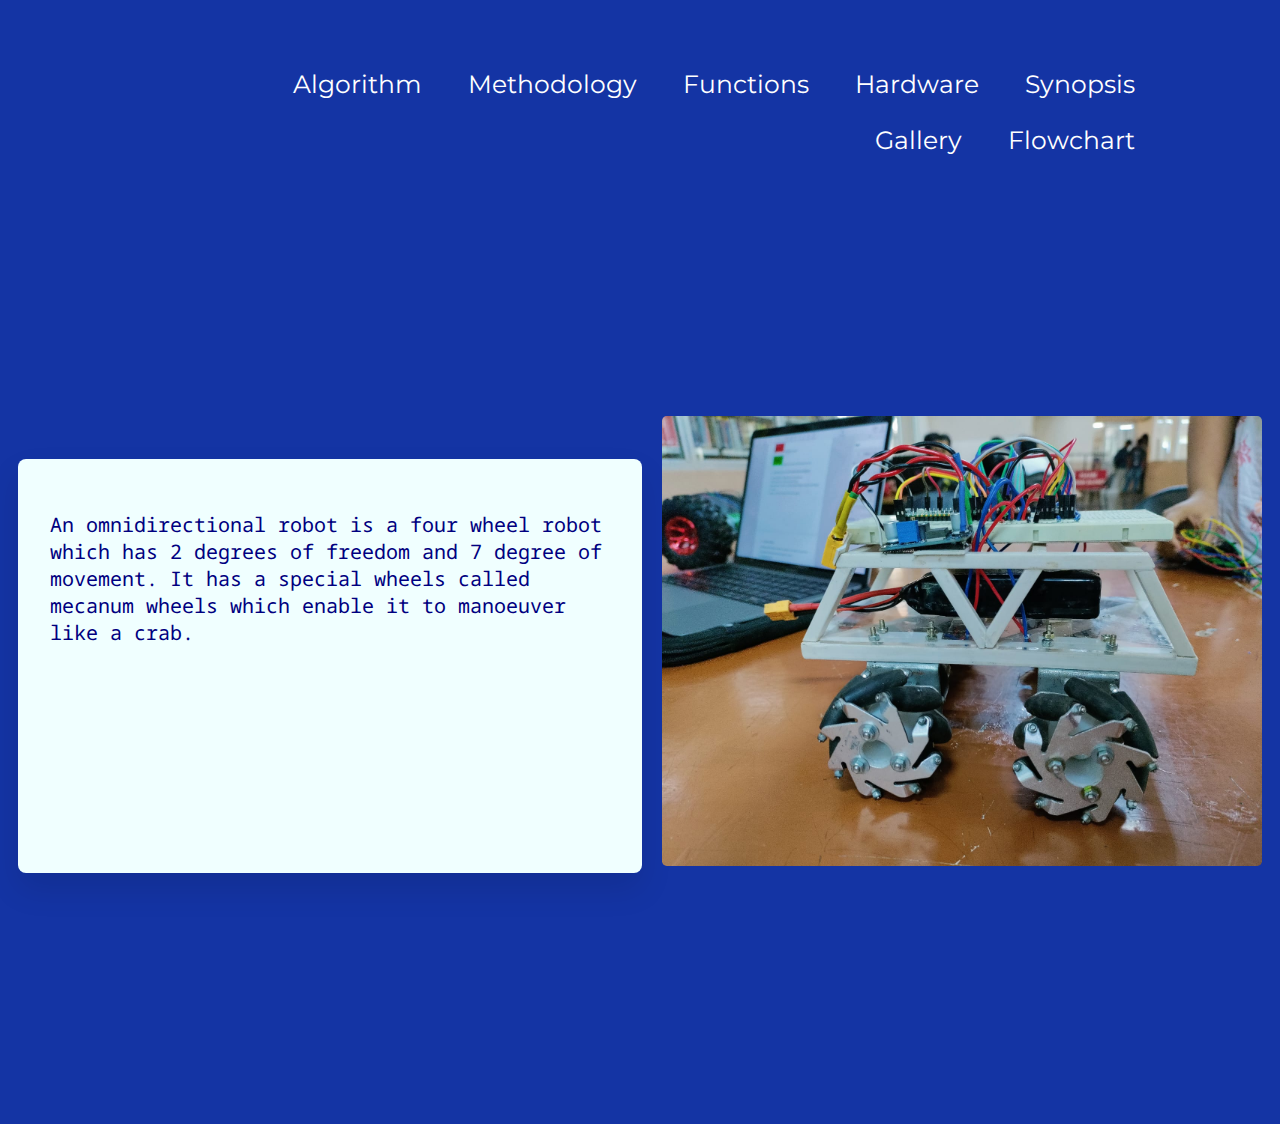
<file: sample/index.html>
<!DOCTYPE html>
<html lang="en" dir="ltr">
  <head>
    <meta charset="utf-8">
<meta name=" viewport " content="width=device-width,initial-scale=1.0 ">
<link rel="stylesheet" href="https://unpkg.com/swiper/swiper-bundle.min.css" />
<title>OMNIDIRECTIONAL ROBOT</title>
<link rel="stylesheet" href="style.css">
<link rel="preconnect" href="https://fonts.googleapis.com">
<link rel="preconnect" href="https://fonts.gstatic.com" crossorigin>
<link href="https://fonts.googleapis.com/css2?family=Montserrat:wght@500&family=Noto+Sans+Mono&family=Nunito&display=swap" rel="stylesheet">
  </head>
  <body>
    <nav class="navbar">
    <ul>
      <li><a href="#Synopsis">Synopsis</a></li>
      <li><a href="#Hardware">Hardware</a></li>
      <li><a href="#Functions">Functions</a></li>
      <li><a href="#Methodology">Methodology</a></li>
      <li><a href="#Algorithm">Algorithm</a></li>
      <li><a href="#Flowchart">Flowchart</a></li>
      <li><a href="#Gallery">Gallery</a></li>
    </ul>
  </nav>

  <!-- home page -->

  <section class="homePage">
    <div class="flex-home">
      <div class="box abstract">
        <p>An omnidirectional robot is a four wheel robot which has 2
        degrees of freedom and 7 degree of movement. It has a special wheels called mecanum wheels
        which enable it to manoeuver like a crab. </p>
      </div>
      <div class="box picture">
        <img src="main.jpg" alt="">
      </div>
    </div>
  </section>
  </body>
</html>
</file>
<file: sample/style.css>
body {
  background-color: #1434A4;
}

*::selection {
  background: #F0FFFF;
  color: #000080;
}

.navbar {
  /* position: fixed; */
  top: 0;
  left: 0;
  right: 0;
  z-index: 1000;
  display: flex;
  align-items: center;
  justify-content: space-between;
  padding: 2rem 9%;
}

.navbar ul {
  overflow: auto;
}

.navbar li {
  float: right;
  list-style: none;
  margin: 13px 20px;
}

.navbar li a {
  padding: 3px 3px;
  text-decoration: none;
  color: white;
  font-size: 25px;
  font-family: 'Montserrat', sans-serif;
}

.navbar ul li a:hover {
  background: #F0FFFF;
  color: #000080;
  border-radius: 0.3rem;
}

.flex-home {
  display: flex;
  height: 100vh;

  border-radius: 0.3rem;
  align-items: center;
  justify-content: center;
  flex-direction: row;
  position: relative;
  z-index: 0;
}

.flex-home .box {
  margin: 10px;
  width: 650px;
  height: 500px;
}

.flex-home .abstract {
  background: #F0FFFF;
  color: #000080;
  flex: 1 1 40rem;
  padding: 2rem;
  box-shadow: 0 1rem 2rem rgba(0, 0, 0, .1);
  border-radius: .5rem;
  font-size: 20px;
  font-family: 'Noto Sans Mono', monospace;
  width: 600px;
  height: 350px;
}

.flex-home .picture {
  position: relative;
  z-index: 0;
  flex: 1 1 40rem;
}

.flex-home .picture img {
  width: 600px;
  height: 450px;
  border-radius: 0.3rem;
}
</file>
